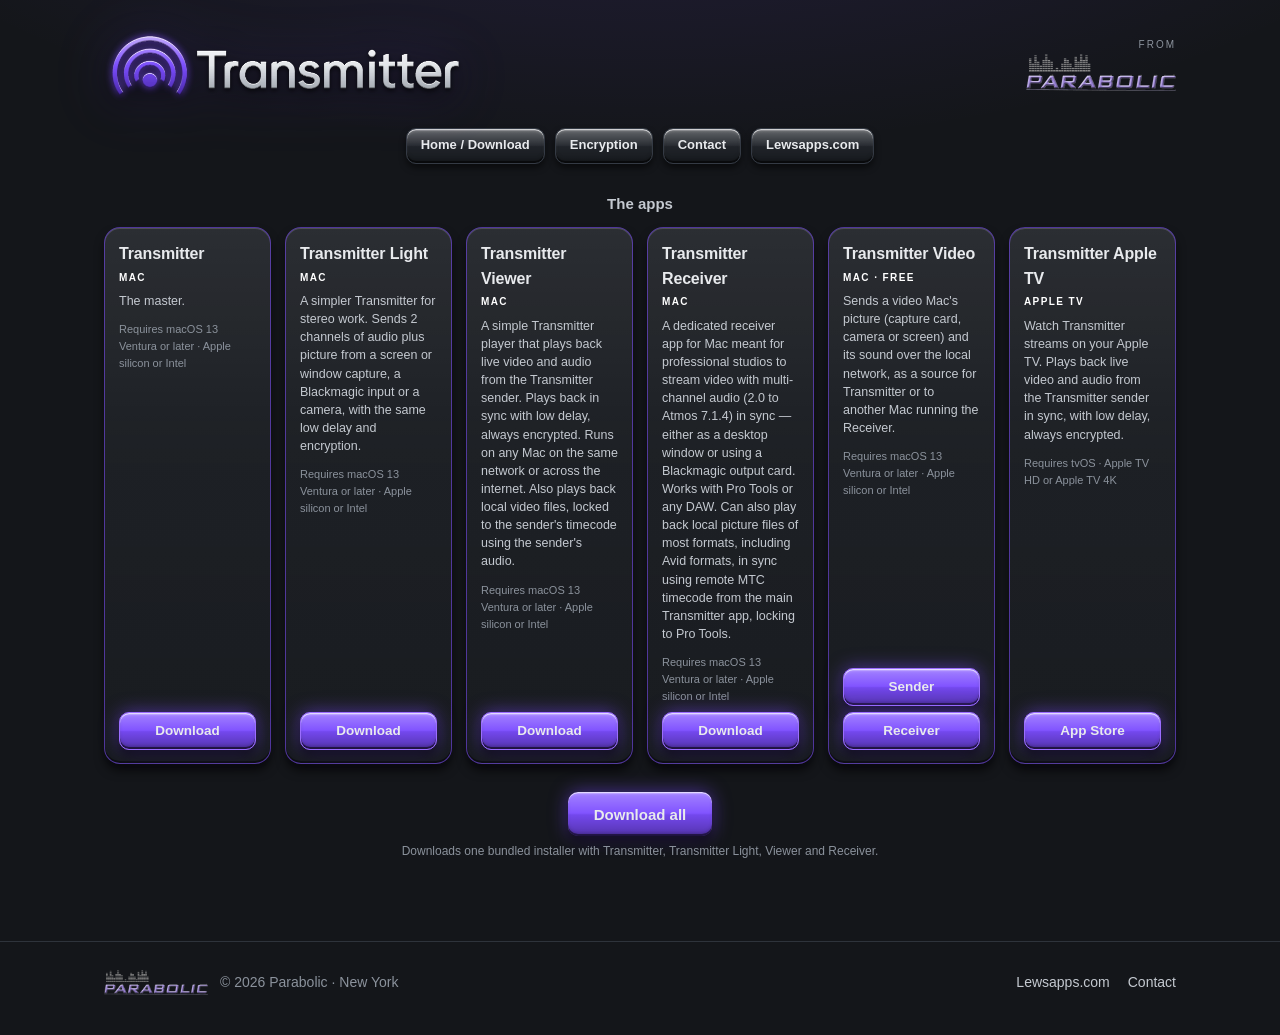
<file: docs/index.html>
<!doctype html>
<html lang="en">
<head>
<meta charset="utf-8">
<meta name="viewport" content="width=device-width, initial-scale=1">
<title>Transmitter — audio and picture between Pro Tools rooms, from Parabolic</title>
<meta name="description" content="Stream multichannel audio and picture with timecode between Pro Tools rooms, wherever they are. Transmitter, Transmitter Viewer, Transmitter Receiver and Transmitter for Apple TV.">
<meta property="og:title" content="Transmitter — from Parabolic">
<meta property="og:description" content="Stream multichannel audio and picture with timecode between Pro Tools rooms, wherever they are.">
<meta name="theme-color" content="#14161a">
<link rel="stylesheet" href="assets/style.css">
<link rel="stylesheet" href="assets/transmitter.css">
<link rel="icon" type="image/png" href="assets/favicon.png">
<link rel="apple-touch-icon" href="assets/icon-180.png">
</head>
<body>
<header class="tx-head"><div class="tx-wrap">
  <a href="index.html" class="tx-logo-link"><img class="tx-mark" src="assets/transmitter-logo.webp" alt="Transmitter" width="1376" height="281"></a>
  <div class="from"><span>from</span><a href="https://lewsapps.com"><img class="parabolic" src="assets/parabolic-logo.png" alt="Parabolic" width="600" height="146"></a></div>
</div></header>

<nav class="tx-nav">
  <a class="btn sm" href="index.html">Home / Download</a>
  <a class="btn sm" href="encryption.html">Encryption</a>
  <a class="btn sm" href="mailto:lew@parabolicny.com">Contact</a>
  <a class="btn sm" href="https://lewsapps.com">Lewsapps.com</a>
</nav>

<main class="tx-wrap">
  <h2 class="tx-section" id="apps">The apps</h2>
  <div class="tx-grid">

    <article class="card tx-card">
      <h3>Transmitter</h3>
      <div class="plat">Mac</div>
      <p>The master.</p>
      <div class="req">Requires macOS 13 Ventura or later · Apple silicon or Intel</div>
      <a class="btn primary" href="https://raw.githubusercontent.com/diskeditor/lews-apps/main/Transmitter-Installer.pkg">Download <span class="ver">v2.13.8</span></a>
    </article>

    <article class="card tx-card">
      <h3>Transmitter Light</h3>
      <div class="plat">Mac</div>
      <p>A simpler Transmitter for stereo work. Sends 2 channels of audio plus picture from a screen or window capture, a Blackmagic input or a camera, with the same low delay and encryption.</p>
      <div class="req">Requires macOS 13 Ventura or later · Apple silicon or Intel</div>
      <a class="btn primary" href="https://raw.githubusercontent.com/diskeditor/lews-apps/main/Transmitter-Light-Installer.pkg">Download <span class="ver">v2.13.8</span></a>
    </article>

    <article class="card tx-card">
      <h3>Transmitter Viewer</h3>
      <div class="plat">Mac</div>
      <p>A simple Transmitter player that plays back live video and audio from the Transmitter sender. Plays back in sync with low delay, always encrypted. Runs on any Mac on the same network or across the internet. Also plays back local video files, locked to the sender's timecode using the sender's audio.</p>
      <div class="req">Requires macOS 13 Ventura or later · Apple silicon or Intel</div>
      <a class="btn primary" href="https://raw.githubusercontent.com/diskeditor/lews-apps/main/Transmitter-Viewer-Installer.pkg">Download <span class="ver">v2.13.8</span></a>
    </article>

    <article class="card tx-card">
      <h3>Transmitter Receiver</h3>
      <div class="plat">Mac</div>
      <p>A dedicated receiver app for Mac meant for professional studios to stream video with multi-channel audio (2.0 to Atmos 7.1.4) in sync — either as a desktop window or using a Blackmagic output card. Works with Pro Tools or any DAW. Can also play back local picture files of most formats, including Avid formats, in sync using remote MTC timecode from the main Transmitter app, locking to Pro Tools.</p>
      <div class="req">Requires macOS 13 Ventura or later · Apple silicon or Intel</div>
      <a class="btn primary" href="https://raw.githubusercontent.com/diskeditor/lews-apps/main/Transmitter-Receiver-Installer.pkg">Download <span class="ver">v2.13.8</span></a>
    </article>

    <article class="card tx-card">
      <h3>Transmitter Video</h3>
      <div class="plat">Mac · Free</div>
      <p>Sends a video Mac's picture (capture card, camera or screen) and its sound over the local network, as a source for Transmitter or to another Mac running the Receiver.</p>
      <div class="req">Requires macOS 13 Ventura or later · Apple silicon or Intel</div>
      <div class="tx-btns">
        <a class="btn primary" href="https://raw.githubusercontent.com/diskeditor/lews-apps/main/Network-Video-Sender-Installer.pkg">Sender</a>
        <a class="btn primary" href="https://raw.githubusercontent.com/diskeditor/lews-apps/main/Network-Video-Receiver-Installer.pkg">Receiver</a>
      </div>
    </article>

    <article class="card tx-card">
      <h3>Transmitter Apple TV</h3>
      <div class="plat">Apple TV</div>
      <p>Watch Transmitter streams on your Apple TV. Plays back live video and audio from the Transmitter sender in sync, with low delay, always encrypted.</p>
      <div class="req">Requires tvOS · Apple TV HD or Apple TV 4K</div>
      <a class="btn primary" href="https://apps.apple.com/us/app/transmittertv/id6821353642">App Store</a>
    </article>

  </div>
<div class="tx-all"><a class="btn primary" href="https://raw.githubusercontent.com/diskeditor/lews-apps/main/Transmitter-All-Installer.pkg">Download all</a><div class="tx-all-note">Downloads one bundled installer with Transmitter, Transmitter Light, Viewer and Receiver.</div></div>
</main>

<footer class="site"><div class="wrap tx-foot">
  <span class="foot-p"><img class="parabolic" src="assets/parabolic-logo.png" alt="Parabolic" width="600" height="146"> © 2026 Parabolic · New York</span>
  <nav><a href="https://lewsapps.com">Lewsapps.com</a><a href="mailto:lew@parabolicny.com">Contact</a></nav>
</div></footer>
</body>
</html>
</file>
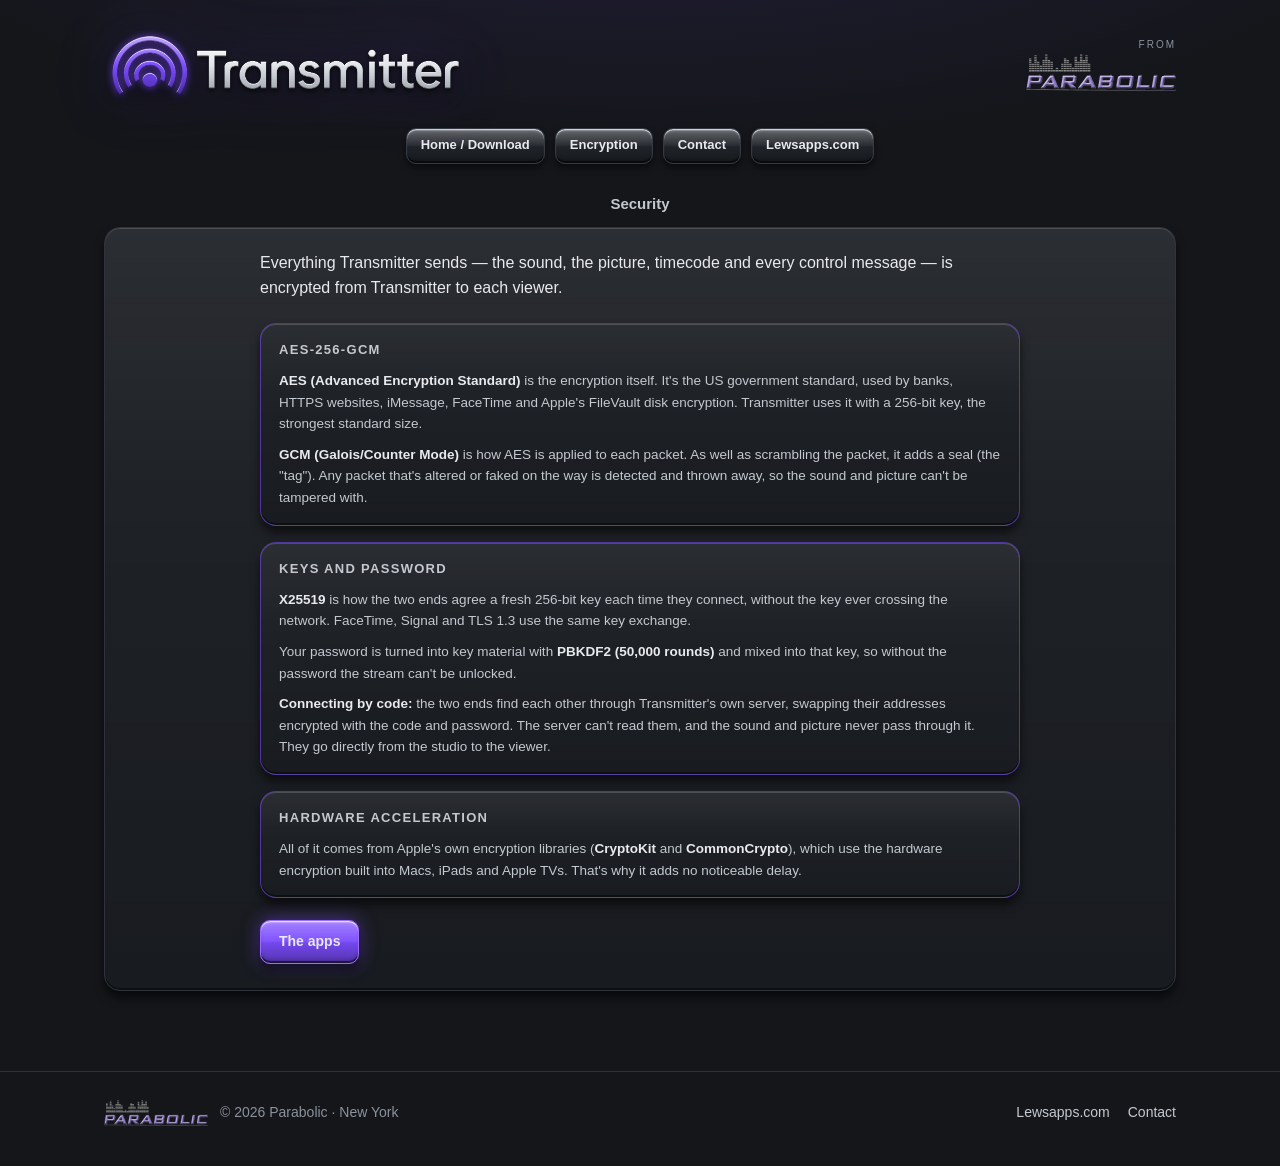
<file: docs/encryption.html>
<!doctype html>
<html lang="en">
<head>
<meta charset="utf-8">
<meta name="viewport" content="width=device-width, initial-scale=1">
<title>Security — Transmitter</title>
<meta name="description" content="How Transmitter encrypts sound, picture, timecode and control messages: AES-256-GCM, X25519 key exchange and PBKDF2 passwords.">
<meta property="og:title" content="Transmitter — from Parabolic">
<meta property="og:description" content="Stream multichannel audio and picture with timecode between Pro Tools rooms, wherever they are.">
<meta name="theme-color" content="#14161a">
<link rel="stylesheet" href="assets/style.css">
<link rel="stylesheet" href="assets/transmitter.css">
<link rel="icon" type="image/png" href="assets/favicon.png">
<link rel="apple-touch-icon" href="assets/icon-180.png">
</head>
<body>
<header class="tx-head"><div class="tx-wrap">
  <a href="index.html" class="tx-logo-link"><img class="tx-mark" src="assets/transmitter-logo.webp" alt="Transmitter" width="1376" height="281"></a>
  <div class="from"><span>from</span><a href="https://lewsapps.com"><img class="parabolic" src="assets/parabolic-logo.png" alt="Parabolic" width="600" height="146"></a></div>
</div></header>

<nav class="tx-nav">
  <a class="btn sm" href="index.html">Home / Download</a>
  <a class="btn sm" href="encryption.html">Encryption</a>
  <a class="btn sm" href="mailto:lew@parabolicny.com">Contact</a>
  <a class="btn sm" href="https://lewsapps.com">Lewsapps.com</a>
</nav>

<main class="tx-wrap">
  <h2 class="tx-section">Security</h2>
  <div class="card tx-page">
    <p class="lead">Everything Transmitter sends — the sound, the picture, timecode and every control message — is encrypted from Transmitter to each viewer.</p>

    <section class="card tx-box">
      <h4>AES-256-GCM</h4>
      <p><b>AES (Advanced Encryption Standard)</b> is the encryption itself. It's the US government standard, used by banks, HTTPS websites, iMessage, FaceTime and Apple's FileVault disk encryption. Transmitter uses it with a 256-bit key, the strongest standard size.</p>
      <p><b>GCM (Galois/Counter Mode)</b> is how AES is applied to each packet. As well as scrambling the packet, it adds a seal (the "tag"). Any packet that's altered or faked on the way is detected and thrown away, so the sound and picture can't be tampered with.</p>
    </section>

    <section class="card tx-box">
      <h4>Keys and password</h4>
      <p><b>X25519</b> is how the two ends agree a fresh 256-bit key each time they connect, without the key ever crossing the network. FaceTime, Signal and TLS 1.3 use the same key exchange.</p>
      <p>Your password is turned into key material with <b>PBKDF2 (50,000 rounds)</b> and mixed into that key, so without the password the stream can't be unlocked.</p>
      <p><b>Connecting by code:</b> the two ends find each other through Transmitter's own server, swapping their addresses encrypted with the code and password. The server can't read them, and the sound and picture never pass through it. They go directly from the studio to the viewer.</p>
    </section>

    <section class="card tx-box">
      <h4>Hardware acceleration</h4>
      <p>All of it comes from Apple's own encryption libraries (<b>CryptoKit</b> and <b>CommonCrypto</b>), which use the hardware encryption built into Macs, iPads and Apple TVs. That's why it adds no noticeable delay.</p>
    </section>

    <a class="btn primary tx-back" href="index.html#apps">The apps</a>
  </div>
</main>

<footer class="site"><div class="wrap tx-foot">
  <span class="foot-p"><img class="parabolic" src="assets/parabolic-logo.png" alt="Parabolic" width="600" height="146"> © 2026 Parabolic · New York</span>
  <nav><a href="https://lewsapps.com">Lewsapps.com</a><a href="mailto:lew@parabolicny.com">Contact</a></nav>
</div></footer>
</body>
</html>
</file>
<file: docs/assets/style.css>
:root {
  --bg: #14161a; --card: #1b1e23; --raised: #22262c; --well: #0e1013;
  --border: #2e333b; --line: #343a44; --muted: #8b929c; --text: #e8eaed; --subtle: #c4c9d0;
  --purple: #7c4dff; --purple-o: #9b6dff;
  --hi: linear-gradient(180deg, rgba(255,255,255,.30) 0%, rgba(255,255,255,.04) 48%, rgba(0,0,0,.07) 52%, rgba(0,0,0,.32) 100%);
  --hi-soft: linear-gradient(180deg, rgba(255,255,255,.07) 0%, rgba(255,255,255,.01) 40%, rgba(0,0,0,.10) 100%);
  --lo: linear-gradient(180deg, rgba(0,0,0,.26) 0%, rgba(0,0,0,.04) 55%, rgba(255,255,255,.12) 100%);
  --edge: inset 0 1.25px 0 rgba(255,255,255,.62), inset 0 3px 3px -1px rgba(255,255,255,.22), inset 0 -2px 0 rgba(0,0,0,.5), inset 0 -4px 4px -2px rgba(0,0,0,.35);
  --edge-soft: inset 0 1px 0 rgba(255,255,255,.16), inset 0 -2px 0 rgba(0,0,0,.45);
  --lift: 0 7px 10px rgba(0,0,0,.55);
  --lift-lg: 0 14px 30px rgba(0,0,0,.55);
}
* { box-sizing: border-box; }
html { scroll-behavior: smooth; }
body {
  margin: 0; background: var(--bg); color: var(--text);
  font: 16px/1.55 -apple-system, BlinkMacSystemFont, "SF Pro Text", "Helvetica Neue", Helvetica, Arial, sans-serif;
  -webkit-font-smoothing: antialiased;
  background-image: radial-gradient(1200px 500px at 50% -200px, rgba(124,77,255,.16), transparent 70%);
  background-repeat: no-repeat;
}
a { color: var(--purple-o); text-decoration: none; }
a:hover { text-decoration: underline; }
.wrap { max-width: 1120px; margin: 0 auto; padding: 0 24px; }

/* header */
header.site { position: sticky; top: 0; z-index: 10; background: rgba(20,22,26,.86); backdrop-filter: blur(12px); -webkit-backdrop-filter: blur(12px); border-bottom: 1px solid var(--border); }
header.site .wrap { display: flex; align-items: center; justify-content: space-between; height: 64px; }
.brand { display: flex; align-items: center; gap: 12px; color: var(--text); font-weight: 700; font-size: 18px; letter-spacing: -.01em; }
.brand:hover { text-decoration: none; }
.brand small { color: var(--muted); font-weight: 500; font-size: 13px; }
nav.top { display: flex; gap: 8px; }
nav.top a { color: var(--subtle); font-size: 14px; font-weight: 600; padding: 8px 12px; border-radius: 9px; }
nav.top a:hover { color: var(--text); background: var(--raised); text-decoration: none; }

/* bevel surfaces */
.card, .btn, .icon, .chip {
  background-image: var(--hi) !important; box-shadow: var(--edge), var(--lift);
}
.card { background-color: var(--card); border: 1px solid var(--border); border-radius: 16px; background-image: var(--hi-soft) !important; box-shadow: var(--edge-soft), var(--lift); }
.btn {
  display: inline-flex; align-items: center; justify-content: center; gap: 8px;
  height: 44px; padding: 0 18px; border-radius: 10px;
  font-size: 14px; font-weight: 600; color: var(--text);
  background-color: var(--raised); border: 1px solid var(--line);
  transition: transform .08s ease;
}
.btn:hover { text-decoration: none; border-color: var(--purple-o); }
.btn:active { background-image: var(--lo) !important; box-shadow: inset 0 2px 5px rgba(0,0,0,.65); transform: translateY(1px); }
.btn.primary { background-color: var(--purple); border-color: var(--purple-o); box-shadow: var(--edge), var(--lift), 0 0 18px rgba(124,77,255,.55); }
.btn.sm { height: 36px; padding: 0 14px; font-size: 13px; box-shadow: var(--edge), 0 4px 6px rgba(0,0,0,.5); }
.btn .ver { font-weight: 500; opacity: .75; font-variant-numeric: tabular-nums; }

/* hero */
.hero { padding: 72px 0 48px; text-align: center; }
.eyebrow { font-size: 11px; font-weight: 700; letter-spacing: .14em; text-transform: uppercase; color: var(--muted); }
.hero .eyebrow { font-size: clamp(18px, 2.6vw, 28px); letter-spacing: .16em; color: var(--subtle); }
.hero h1 { font-size: clamp(34px, 5.5vw, 56px); line-height: 1.05; letter-spacing: -.03em; margin: 12px 0 16px; font-weight: 800; }
/* brushed-metal text */
.metal {
  background: linear-gradient(180deg, #ffffff 0%, #e9ecf1 18%, #a9b0ba 46%, #6d747e 50%, #c9ced6 64%, #f4f6f9 82%, #9aa1ab 100%);
  -webkit-background-clip: text; background-clip: text; color: transparent;
  filter: drop-shadow(0 1px 0 rgba(255,255,255,.18)) drop-shadow(0 6px 10px rgba(0,0,0,.6));
}
.hero p.lede { max-width: 640px; margin: 0 auto; color: var(--subtle); font-size: 18px; }
.hero .actions { margin-top: 28px; display: flex; gap: 12px; justify-content: center; flex-wrap: wrap; }

/* filter pill */
.pill { display: inline-flex; gap: 4px; padding: 4px; border-radius: 12px; background-color: var(--well); background-image: var(--lo) !important; box-shadow: inset 0 2px 5px rgba(0,0,0,.65), inset 0 -1px 0 rgba(255,255,255,.06); }
.pill button { appearance: none; border: 1px solid transparent; background: transparent; color: var(--subtle); font: 600 13px/1 inherit; font-family: inherit; padding: 9px 14px; border-radius: 9px; cursor: pointer; }
.pill button:hover { color: var(--text); }
.pill button.on { color: #fff; background-color: var(--purple); border-color: var(--purple-o); background-image: var(--hi) !important; box-shadow: var(--edge), var(--lift), 0 0 18px rgba(124,77,255,.7); }
.toolbar { display: flex; justify-content: center; margin: 8px 0 28px; }

/* app grid */
.grid { display: grid; grid-template-columns: repeat(auto-fill, minmax(240px, 1fr)); gap: 18px; }
.app { padding: 22px; display: flex; flex-direction: column; gap: 14px; position: relative; overflow: hidden; }
.app::before { content: ""; position: absolute; inset: 0 0 auto 0; height: 2px; background: var(--c); opacity: .85; }
.app .head { display: flex; gap: 14px; align-items: center; }
.icon { width: 56px; height: 56px; border-radius: 14px; flex: none; display: grid; place-items: center; background-color: var(--c); border: 1px solid rgba(255,255,255,.12); color: #111; font-weight: 800; font-size: 26px; letter-spacing: -.03em; text-shadow: 0 1px 0 rgba(255,255,255,.35); box-shadow: var(--edge), var(--lift), 0 0 22px color-mix(in srgb, var(--c) 45%, transparent); }
.icon.lg { width: 96px; height: 96px; border-radius: 22px; font-size: 44px; }
.icon svg { width: 60%; height: 60%; }
.app h3 { margin: 0; font-size: 21px; letter-spacing: -.01em; }
.kind { font-size: 11px; font-weight: 700; letter-spacing: .12em; text-transform: uppercase; color: var(--c); }
.app p { margin: 0; color: var(--subtle); font-size: 15px; }
.app .req { font-size: 12.5px; color: var(--muted); }
.app .actions { margin-top: auto; display: flex; gap: 10px; flex-wrap: wrap; padding-top: 6px; }
.app .btn.primary { background-color: color-mix(in srgb, var(--c) 55%, #1b1e23); border-color: var(--c); box-shadow: var(--edge), var(--lift), 0 0 16px color-mix(in srgb, var(--c) 45%, transparent); }

/* transmitter feature */
.feature-card { margin: 0 0 40px; padding: 18px 24px; display: flex; gap: 24px; align-items: center; flex-wrap: wrap; }
.feature-card .txt { flex: 1 1 360px; }
.feature-card h2 { margin: 6px 0 8px; font-size: 28px; letter-spacing: -.02em; }
.feature-card p { margin: 0; color: var(--subtle); font-size: 15px; }
.tx-visit { display: flex; justify-content: center; margin: 0 0 40px; }

/* sections */
section.block { padding: 64px 0 8px; }
section.block h2 { font-size: 30px; letter-spacing: -.02em; margin: 6px 0 20px; }
.cols { display: grid; grid-template-columns: repeat(auto-fit, minmax(280px, 1fr)); gap: 22px; }
.cols .card { padding: 22px; }
.cols .card h3 { margin: 0 0 8px; font-size: 17px; }
.cols .card p, .cols .card li { color: var(--subtle); font-size: 15px; margin: 0; }
.cols .card ol, .cols .card ul { padding-left: 20px; margin: 0; }
.cols .card li + li { margin-top: 6px; }

/* app detail page */
.crumb { padding-top: 28px; font-size: 14px; }
.detail { display: grid; grid-template-columns: 1.2fr 1fr; gap: 28px; padding: 28px 0 0; align-items: start; }
.detail .main { padding: 32px; }
.detail .main .head { display: flex; gap: 20px; align-items: center; margin-bottom: 20px; }
.detail h1 { margin: 4px 0 0; font-size: 42px; letter-spacing: -.025em; line-height: 1.05; }
.detail .tag { font-size: 18px; color: var(--subtle); margin: 4px 0 0; }
.detail .summary { font-size: 17px; color: var(--subtle); margin: 0 0 24px; }
.detail .side { padding: 24px; }
.detail .side h3 { font-size: 11px; letter-spacing: .14em; text-transform: uppercase; color: var(--muted); margin: 0 0 12px; }
.detail ul.feat { list-style: none; padding: 0; margin: 0 0 24px; }
.detail ul.feat li { padding: 10px 0 10px 28px; border-bottom: 1px solid var(--border); position: relative; color: var(--text); }
.detail ul.feat li::before { content: ""; position: absolute; left: 4px; top: 17px; width: 10px; height: 10px; border-radius: 3px; background: var(--c); box-shadow: 0 0 10px var(--c); }
.detail .meta { display: grid; grid-template-columns: auto 1fr; gap: 6px 16px; font-size: 14px; }
.detail .meta dt { color: var(--muted); }
.detail .meta dd { margin: 0; }
.detail .main .actions { display: flex; gap: 12px; flex-wrap: wrap; }
.detail .main .btn.primary { background-color: color-mix(in srgb, var(--c) 55%, #1b1e23); border-color: var(--c); box-shadow: var(--edge), var(--lift), 0 0 18px color-mix(in srgb, var(--c) 50%, transparent); }
.others { padding: 56px 0 0; }
.others .row { display: flex; gap: 14px; flex-wrap: wrap; }
.others a.chip { display: inline-flex; align-items: center; gap: 10px; padding: 8px 14px 8px 8px; border-radius: 12px; background-color: var(--raised); border: 1px solid var(--line); color: var(--text); font-weight: 600; font-size: 14px; }
.others a.chip:hover { text-decoration: none; border-color: var(--c); }
.others .icon { width: 30px; height: 30px; border-radius: 8px; font-size: 15px; box-shadow: var(--edge), 0 3px 5px rgba(0,0,0,.5); }

/* footer */
footer.site { margin-top: 80px; border-top: 1px solid var(--border); padding: 28px 0 40px; color: var(--muted); font-size: 14px; }
footer.site .wrap { display: flex; justify-content: space-between; gap: 16px; flex-wrap: wrap; align-items: center; }
footer.site nav { display: flex; gap: 18px; }
footer.site a { color: var(--subtle); }

@media (max-width: 820px) {
  .detail { grid-template-columns: 1fr; }
  nav.top a.hide-sm, .brand small { display: none; }
  .brand { white-space: nowrap; }
  .hero { padding-top: 48px; }
}

/* logo */
.brand img { height: 34px; width: auto; display: block; }
.hero h1 { margin: 16px 0 20px; }
.hero-logo { width: min(620px, 88vw); height: auto; display: inline-block; filter: drop-shadow(0 10px 18px rgba(0,0,0,.6)) drop-shadow(0 0 30px rgba(124,77,255,.18)); }
/* real app icons */
img.icon.pic { background: none !important; border: 0; padding: 0; object-fit: cover; box-shadow: 0 6px 12px rgba(0,0,0,.55), 0 0 18px color-mix(in srgb, var(--c) 30%, transparent); }
.others img.icon.pic { box-shadow: 0 3px 5px rgba(0,0,0,.5); }
.tx-logo { width: min(260px, 100%); height: auto; display: block; margin: 10px 0 6px; filter: drop-shadow(0 6px 10px rgba(0,0,0,.55)); }

/* compact cards: up to 8 across */
.wrap { max-width: 1400px; }
.grid { grid-template-columns: repeat(auto-fill, minmax(140px, 1fr)); gap: 14px; }
.app { padding: 16px 12px 14px; gap: 10px; text-align: center; }
.app .head { flex-direction: column; gap: 10px; }
.app .head .icon { width: 52px; height: 52px; }
.app h3 { font-size: 16px; line-height: 1.2; }
.app .kind { font-size: 9.5px; letter-spacing: .1em; margin-bottom: 3px; }
.app > p { font-size: 13px; line-height: 1.45; }
.app .req { font-size: 11px; line-height: 1.4; }
.app .actions { flex-direction: column; gap: 6px; padding-top: 2px; align-items: stretch; }
.app .actions .btn.sm { height: 32px; padding: 0 8px; font-size: 12px; justify-content: center; }
.app .actions .btn.sm { white-space: nowrap; }
.app .kind { color: #fff; }
/* screenshots */
.app .thumb { display: grid; place-items: center; height: 48px; width: 72%; margin: 0 auto; border-radius: 7px; background: #0c0d0f; box-shadow: inset 0 2px 5px rgba(0,0,0,.7), inset 0 -1px 0 rgba(255,255,255,.05); overflow: hidden; padding: 4px; }
.app .thumb img { max-width: 100%; max-height: 100%; object-fit: contain; border-radius: 4px; display: block; }
.app .thumb:hover { outline: 1px solid var(--c); }
figure.shot { margin: 24px auto 0; padding: 14px; width: fit-content; max-width: 100%; }
figure.shot a { display: block; }
figure.shot img { max-width: min(calc(100vw - 80px), 720px); max-height: 380px; width: auto; height: auto; object-fit: contain; display: block; border-radius: 10px; box-shadow: 0 18px 40px rgba(0,0,0,.6), 0 0 0 1px rgba(255,255,255,.06); }
.detail .main .kind { display: none; }
/* compact app pages */
.detail { max-width: 940px; margin: 0 auto; gap: 18px; padding-top: 16px; }
.crumb { max-width: 940px; margin-left: auto; margin-right: auto; }
.detail .main { padding: 22px; }
.detail .main .head { gap: 14px; margin-bottom: 12px; }
.detail .icon.lg { width: 64px; height: 64px; border-radius: 15px; }
.detail h1 { font-size: 28px; }
.detail .tag { font-size: 14px; }
.detail .summary { font-size: 14px; margin-bottom: 16px; }
.detail .main .btn { height: 36px; padding: 0 14px; font-size: 13px; }
.detail .side { padding: 18px 20px; }
.detail .side h3 { font-size: 10px; margin-bottom: 6px; }
.detail ul.feat { margin-bottom: 14px; }
.detail ul.feat li { padding: 6px 0 6px 22px; font-size: 13.5px; }
.detail ul.feat li::before { top: 12px; width: 8px; height: 8px; }
.detail .meta { font-size: 12.5px; gap: 3px 14px; }
figure.shot { margin-top: 18px; padding: 10px; }
figure.shot img { max-width: min(calc(100vw - 60px), 520px); max-height: 280px; border-radius: 8px; }
.others { max-width: 940px; margin: 0 auto; padding-top: 36px; }
/* app pages: two equal cards, features card short and wide */
.detail, .crumb, .others { max-width: 1028px; }
.detail { grid-template-columns: repeat(2, minmax(0, 500px)); justify-content: center; align-items: stretch; }
.detail .side { display: grid; grid-template-columns: 1fr 1fr; grid-template-rows: auto 1fr; grid-auto-flow: column; column-gap: 22px; }
.detail .side ul.feat { margin-bottom: 0; }
@media (max-width: 820px) { .detail { grid-template-columns: 1fr; } .detail .side { grid-template-columns: 1fr; grid-auto-flow: row; } }
/* shorter, wider app page cards */
.detail, .crumb, .others { max-width: 1188px; }
.detail { grid-template-columns: repeat(2, minmax(0, 580px)); gap: 20px; }
.detail .main { padding: 20px 26px 20px; }
.detail .main .head { margin-bottom: 10px; }
.detail .summary { margin-bottom: 14px; }
.detail .side { padding: 16px 24px; column-gap: 28px; }
.detail .side h3 { margin-bottom: 6px; }
.detail ul.feat li { padding: 5px 0 5px 22px; font-size: 14px; }
.detail ul.feat li::before { top: 11px; width: 8px; height: 8px; }
.detail .meta { font-size: 13px; gap: 4px 14px; }
.detail .side { grid-template-columns: 1.35fr 1fr; }
figure.shot.wide img { max-width: min(calc(100vw - 60px), 1150px); max-height: 420px; }
.btn .ver { display: none; }
</file>
<file: docs/assets/transmitter.css>
/* transmitter.info — builds on style.css (shared with lewsapps.com) */
.tx-wrap { max-width: 1120px; margin: 0 auto; padding: 0 24px; }
.tx-head .tx-wrap { display: flex; align-items: center; justify-content: space-between; gap: 20px; padding-top: 28px; padding-bottom: 8px; }
.tx-mark { width: min(360px, 62vw); height: auto; display: block; filter: drop-shadow(0 8px 14px rgba(0,0,0,.6)) drop-shadow(0 0 26px rgba(124,77,255,.18)); }
.from { display: flex; flex-direction: column; align-items: flex-end; line-height: 1.1; }
.from span { font-size: 10px; letter-spacing: .2em; text-transform: uppercase; color: var(--muted); }
.from b { font-size: 22px; font-weight: 800; letter-spacing: .12em; text-transform: uppercase; color: #b9a3ff; text-shadow: 0 0 14px rgba(124,77,255,.45); }
.from a:hover { text-decoration: none; }

.tx-nav { display: flex; flex-wrap: wrap; justify-content: center; gap: 10px; margin: 18px 0 8px; }

.tx-section { font-size: 15px; font-weight: 600; color: var(--subtle); margin: 28px 0 12px; }
.tx-grid { display: grid; grid-template-columns: repeat(2, minmax(0, 1fr)); gap: 18px; }
.tx-card { padding: 22px 22px 20px; display: flex; flex-direction: column; gap: 10px; border-color: color-mix(in srgb, var(--purple) 55%, transparent); }
.tx-card h3 { margin: 0; font-size: 19px; letter-spacing: -.01em; }
.tx-card .plat { font-size: 11px; font-weight: 700; letter-spacing: .14em; text-transform: uppercase; color: #fff; margin-top: -4px; }
.tx-card p { margin: 0; color: var(--subtle); font-size: 15px; line-height: 1.55; }
.tx-card .req { font-size: 12px; color: var(--muted); margin-top: 4px; }
.tx-card .btn.primary { margin-top: auto; height: 46px; justify-content: center; font-size: 15px; width: 100%; }

.tx-foot { max-width: 1120px; }
@media (max-width: 760px) { .tx-grid { grid-template-columns: 1fr; } .from b { font-size: 17px; } }

/* text pages */
.tx-page { padding: 22px 24px 26px; }
.tx-page > * { max-width: 760px; margin-left: auto; margin-right: auto; }
.tx-page .lead { font-size: 16px; color: var(--text); line-height: 1.6; margin-top: 0; margin-bottom: 22px; }
.tx-box { padding: 16px 18px; margin-bottom: 16px; border-color: color-mix(in srgb, var(--purple) 55%, transparent); }
.tx-box h4 { margin: 0 0 10px; font-size: 13px; font-weight: 700; letter-spacing: .1em; text-transform: uppercase; color: var(--subtle); }
.tx-box p { margin: 0 0 9px; font-size: 13.5px; line-height: 1.6; color: var(--subtle); }
.tx-box p:last-child { margin-bottom: 0; }
.tx-box b { color: var(--text); }
.tx-back { display: inline-flex; margin-top: 6px; }
.tx-page > .tx-back { margin-left: max(0px, calc((100% - 760px) / 2)); }

/* Parabolic logo */
.from img.parabolic { width: 150px; height: auto; display: block; margin-top: 4px; }
footer.site .foot-p { display: inline-flex; align-items: center; gap: 12px; }
footer.site .foot-p img.parabolic { width: 104px; height: auto; display: block; }

/* smaller app cards, centred rows */
.tx-grid { display: flex; flex-wrap: wrap; justify-content: center; gap: 14px; }
.tx-grid .tx-card { flex: 0 1 200px; padding: 14px 14px 13px; gap: 7px; }
.tx-card h3 { font-size: 16px; }
.tx-card .plat { font-size: 10px; }
.tx-card p { font-size: 12.5px; line-height: 1.45; }
.tx-card .req { font-size: 11px; }
.tx-card .btn.primary { height: 38px; font-size: 13.5px; }
.tx-section { text-align: center; }
@media (max-width: 600px) { .tx-grid .tx-card { flex-basis: 100%; } }
.tx-card .btn.primary { white-space: nowrap; }
.tx-grid { flex-wrap: nowrap; } .tx-grid .tx-card { flex: 1 1 0; min-width: 0; max-width: 220px; }
@media (max-width: 860px) { .tx-grid { flex-wrap: wrap; } .tx-grid .tx-card { flex: 0 1 240px; max-width: none; } }
@media (max-width: 600px) { .tx-grid .tx-card { flex-basis: 100%; } }
/* download all */
.tx-all { display: flex; flex-direction: column; align-items: center; gap: 6px; margin: 28px 0 8px; }
.tx-all .btn.primary { height: 44px; padding: 0 26px; font-size: 15px; cursor: pointer; border: 0; }
.tx-all .btn.primary:disabled { opacity: .6; cursor: default; }
.tx-all-note { font-size: 12px; color: var(--muted); }
.tx-all .btn.primary { display: inline-flex; align-items: center; justify-content: center; }
.tx-btns { margin-top: auto; display: flex; flex-direction: column; gap: 6px; }
.tx-btns .btn.primary { margin-top: 0; }
.tx-grid .tx-card { max-width: 200px; }
</file>
